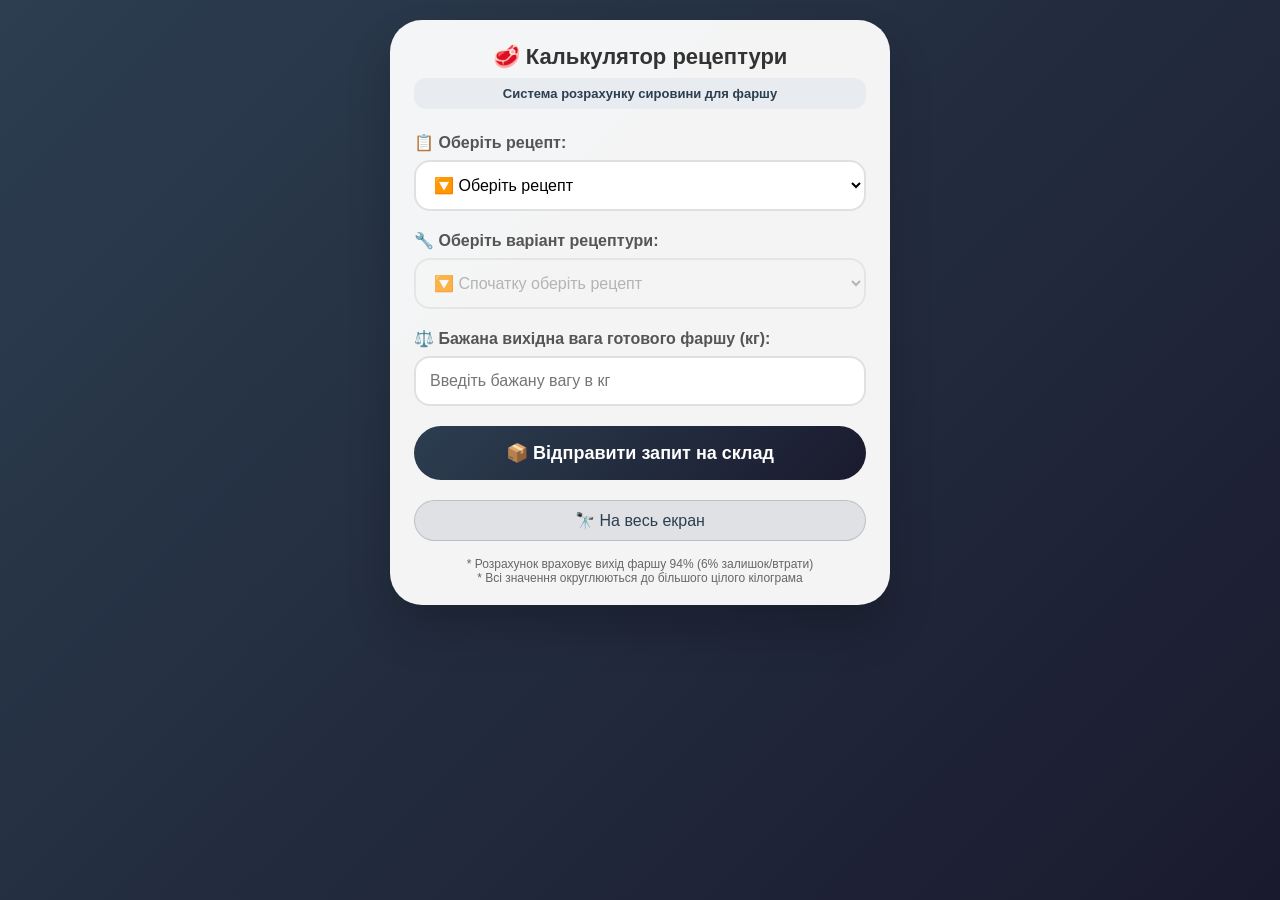
<file: app/templates/recipe.html>
<!DOCTYPE html>
<html lang="uk">
<head>
    <meta charset="UTF-8">
    <meta name="viewport" content="width=device-width, initial-scale=1.0, user-scalable=no">
    <title>🥩 Калькулятор рецептури</title>
    <script src="https://telegram.org/js/telegram-web-app.js"></script>
    <style>
        * {
            margin: 0;
            padding: 0;
            box-sizing: border-box;
        }

        body {
            background: linear-gradient(135deg, #2c3e50 0%, #1a1a2e 100%);
            font-family: 'Segoe UI', Tahoma, Geneva, Verdana, sans-serif;
            padding: 20px;
            min-height: 100vh;
            transition: all 0.3s ease;
        }

        body.fullscreen {
            padding: 0;
        }

        body.fullscreen .container {
            border-radius: 0;
            min-height: 100vh;
            margin: 0;
            max-width: 100%;
        }

        .container {
            max-width: 500px;
            margin: 0 auto;
            background: rgba(255,255,255,0.95);
            border-radius: 32px;
            padding: 24px;
            padding-bottom: 20px;
            box-shadow: 0 25px 45px rgba(0,0,0,0.2);
            transition: all 0.3s ease;
            position: relative;
        }

        h1 {
            text-align: center;
            color: #333;
            margin-bottom: 8px;
            font-size: 22px;
        }

        .subtitle {
            text-align: center;
            color: #2c3e50;
            font-size: 13px;
            margin-bottom: 24px;
            font-weight: 600;
            background: #e8ecf1;
            padding: 8px;
            border-radius: 12px;
        }

        .form-group {
            margin-bottom: 20px;
        }

        label {
            display: block;
            margin-bottom: 8px;
            font-weight: 600;
            color: #555;
        }

        select, input {
            width: 100%;
            padding: 14px;
            border: 2px solid #e0e0e0;
            border-radius: 16px;
            font-size: 16px;
            transition: all 0.3s;
            background: white;
        }

        select:focus, input:focus {
            outline: none;
            border-color: #2c3e50;
        }

        select:disabled {
            background: #f5f5f5;
            color: #999;
            cursor: not-allowed;
        }

        .result-card {
            background: linear-gradient(135deg, #f5f7fa 0%, #e8ecf1 100%);
            border-radius: 24px;
            padding: 20px;
            margin: 20px 0;
        }

        .result-title {
            font-size: 18px;
            font-weight: 700;
            color: #2c3e50;
            margin-bottom: 16px;
            text-align: center;
            padding-bottom: 8px;
            border-bottom: 2px solid #2c3e50;
        }

        .ingredient {
            display: flex;
            justify-content: space-between;
            padding: 12px 0;
            border-bottom: 1px solid rgba(0,0,0,0.1);
        }

        .ingredient:last-child {
            border-bottom: none;
        }

        .ingredient-name {
            font-weight: 600;
            color: #333;
        }

        .ingredient-percent {
            color: #888;
            font-size: 12px;
            margin-left: 8px;
        }

        .ingredient-amount {
            font-weight: 700;
            color: #2c3e50;
        }

        .total {
            margin-top: 16px;
            padding-top: 16px;
            border-top: 2px solid #2c3e50;
            display: flex;
            justify-content: space-between;
            font-weight: 700;
            font-size: 18px;
        }

        .info-note {
            background: #fff3cd;
            border-radius: 16px;
            padding: 12px;
            margin: 16px 0;
            font-size: 12px;
            color: #856404;
        }

        .yield-note {
            background: #d1ecf1;
            border-radius: 16px;
            padding: 12px;
            margin: 16px 0;
            font-size: 12px;
            color: #0c5460;
        }

        .order-btn {
            width: 100%;
            padding: 16px;
            background: linear-gradient(135deg, #2c3e50 0%, #1a1a2e 100%);
            color: white;
            border: none;
            border-radius: 28px;
            font-size: 18px;
            font-weight: 700;
            cursor: pointer;
            transition: transform 0.2s;
            margin-bottom: 12px;
        }

        .order-btn:active {
            transform: scale(0.98);
        }

        .fullscreen-btn {
            display: flex;
            align-items: center;
            justify-content: center;
            gap: 8px;
            width: 100%;
            padding: 10px;
            background: rgba(44, 62, 80, 0.1);
            border: 1px solid rgba(44, 62, 80, 0.2);
            border-radius: 40px;
            font-size: 16px;
            cursor: pointer;
            transition: all 0.3s;
            color: #2c3e50;
            font-weight: 500;
            margin-top: 8px;
        }

        .fullscreen-btn:active {
            transform: scale(0.98);
            background: rgba(44, 62, 80, 0.2);
        }

        .info-text {
            text-align: center;
            color: #666;
            font-size: 12px;
            margin-top: 16px;
        }

        .placeholder-option {
            color: #999;
            font-style: italic;
        }

        .footer {
            margin-top: 8px;
        }
    </style>
</head>
<body>
    <div class="container">
        <h1>🥩 Калькулятор рецептури</h1>
        <div class="subtitle">Система розрахунку сировини для фаршу</div>

        <div class="form-group">
            <label>📋 Оберіть рецепт:</label>
            <select id="recipe-select">
                <option value="" selected disabled class="placeholder-option">🔽 Оберіть рецепт</option>
                <option value="10225">Артикул 10225 - Фарш філе пос. охл</option>
                <option value="" disabled>──────────</option>
                <option value="" disabled>-</option>
                <option value="" disabled>-</option>
            </select>
        </div>

        <div class="form-group">
            <label>🔧 Оберіть варіант рецептури:</label>
            <select id="variant-select" disabled>
                <option value="" selected disabled>🔽 Спочатку оберіть рецепт</option>
            </select>
        </div>

        <div class="form-group">
            <label>⚖️ Бажана вихідна вага готового фаршу (кг):</label>
            <input type="number" id="target-weight" placeholder="Введіть бажану вагу в кг" step="0.1" min="0.1" disabled>
        </div>

        <div class="result-card" id="result" style="display: none;">
            <div class="result-title" id="product-title"></div>
            <div id="ingredients-list"></div>
            <div class="total">
                <span>✅ Вихід готового фаршу:</span>
                <span id="final-yield">0 кг</span>
            </div>
            <div class="yield-note">
                ⚙️ Вихід фаршу: 94% (втрати 6%)
            </div>
            <div class="info-note" id="info-note"></div>
        </div>

        <button id="order-btn" class="order-btn" disabled>📦 Відправити запит на склад</button>
        
        <div class="footer">
            <button id="fullscreen-btn" class="fullscreen-btn">🔭 На весь екран</button>
        </div>
        
        <div class="info-text">
            * Розрахунок враховує вихід фаршу 94% (6% залишок/втрати)<br>
            * Всі значення округлюються до більшого цілого кілограма
        </div>
    </div>

    <script>
        (function() {
            const tg = window.Telegram.WebApp;
            tg.expand();

            const YIELD_PERCENT = 94;
            
            const recipesData = {
                "10225": {
                    article: "10225",
                    full_name: "Фарш філе пос. охл",
                    variants: {
                        "variant1": {
                            name: "Варіант 1",
                            ingredients: [
                                { code: "9408", name: "М'ясо філе дрібнок В", percent: 85 },
                                { code: "9387", name: "М'ясо філе дрібнок М", percent: 15 }
                            ],
                            note: "Стандартна рецептура з двома компонентами"
                        },
                        "variant2": {
                            name: "Варіант 2",
                            ingredients: [
                                { code: "9408", name: "М'ясо філе дрібнок В", percent: 100 }
                            ],
                            note: "Рецептура з одним компонентом 9408"
                        }
                    }
                }
            };

            const recipeSelect = document.getElementById('recipe-select');
            const variantSelect = document.getElementById('variant-select');
            const targetWeightInput = document.getElementById('target-weight');
            const resultDiv = document.getElementById('result');
            const productTitle = document.getElementById('product-title');
            const ingredientsList = document.getElementById('ingredients-list');
            const finalYieldSpan = document.getElementById('final-yield');
            const infoNote = document.getElementById('info-note');
            const orderBtn = document.getElementById('order-btn');
            const fullscreenBtn = document.getElementById('fullscreen-btn');

            let currentRecipe = null;
            let currentVariant = null;
            let isFullscreen = false;

            function roundUpToInt(value) {
                return Math.ceil(value);
            }

            function toggleFullscreen() {
                const body = document.body;
                isFullscreen = !isFullscreen;
                
                if (isFullscreen) {
                    body.classList.add('fullscreen');
                    fullscreenBtn.innerHTML = '🔭 Звичайний розмір';
                } else {
                    body.classList.remove('fullscreen');
                    fullscreenBtn.innerHTML = '🔭 На весь екран';
                }
            }

            fullscreenBtn.addEventListener('click', toggleFullscreen);

            function updateVariants() {
                const recipeKey = recipeSelect.value;
                
                if (!recipeKey || !recipesData[recipeKey]) {
                    variantSelect.innerHTML = '<option value="" selected disabled>🔽 Спочатку оберіть рецепт</option>';
                    variantSelect.disabled = true;
                    targetWeightInput.disabled = true;
                    targetWeightInput.value = '';
                    resultDiv.style.display = 'none';
                    orderBtn.disabled = true;
                    return;
                }

                currentRecipe = recipesData[recipeKey];
                
                let options = '<option value="" selected disabled>🔽 Оберіть варіант рецептури</option>';
                for (const [key, variant] of Object.entries(currentRecipe.variants)) {
                    options += `<option value="${key}">${variant.name}</option>`;
                }
                variantSelect.innerHTML = options;
                variantSelect.disabled = false;
                
                variantSelect.value = '';
                targetWeightInput.disabled = true;
                targetWeightInput.value = '';
                resultDiv.style.display = 'none';
                orderBtn.disabled = true;
            }

            function calculateRecipe() {
                const variantKey = variantSelect.value;
                const targetWeight = parseFloat(targetWeightInput.value);
                
                if (!currentRecipe || !variantKey || !targetWeight || targetWeight <= 0) {
                    resultDiv.style.display = 'none';
                    return;
                }

                currentVariant = currentRecipe.variants[variantKey];
                if (!currentVariant) return;

                const requiredRawWeight = targetWeight / (YIELD_PERCENT / 100);
                
                const ingredientAmounts = currentVariant.ingredients.map(ing => ({
                    code: ing.code,
                    name: ing.name,
                    percent: ing.percent,
                    amount: roundUpToInt(requiredRawWeight * (ing.percent / 100))
                }));

                productTitle.innerHTML = `${currentRecipe.article} ${currentRecipe.full_name} (${currentVariant.name})`;
                
                let html = ``;

                ingredientAmounts.forEach(ing => {
                    html += `
                        <div class="ingredient">
                            <span class="ingredient-name">📦 ${ing.code} - ${ing.name} <span class="ingredient-percent">(${ing.percent}%)</span>:</span>
                            <span class="ingredient-amount">${ing.amount} кг</span>
                        </div>
                    `;
                });

                ingredientsList.innerHTML = html;
                finalYieldSpan.innerText = `${targetWeight.toFixed(1)} кг`;
                
                const totalRawRounded = roundUpToInt(requiredRawWeight);
                infoNote.innerHTML = `📌 ${currentVariant.note}<br>📊 Для отримання ${targetWeight.toFixed(1)} кг готового фаршу потрібно сировини: ${totalRawRounded} кг (з урахуванням втрат 6%, округлено до більшого цілого)`;
                
                resultDiv.style.display = 'block';
                orderBtn.disabled = false;
            }

            function getCurrentDateTime() {
                const now = new Date();
                return now.toLocaleString('uk-UA', {
                    year: 'numeric',
                    month: '2-digit',
                    day: '2-digit',
                    hour: '2-digit',
                    minute: '2-digit',
                    second: '2-digit'
                });
            }

            recipeSelect.addEventListener('change', () => {
                updateVariants();
                targetWeightInput.disabled = true;
                targetWeightInput.value = '';
                resultDiv.style.display = 'none';
                orderBtn.disabled = true;
            });

            variantSelect.addEventListener('change', () => {
                if (variantSelect.value) {
                    targetWeightInput.disabled = false;
                    targetWeightInput.value = '';
                    resultDiv.style.display = 'none';
                    orderBtn.disabled = true;
                } else {
                    targetWeightInput.disabled = true;
                    targetWeightInput.value = '';
                    resultDiv.style.display = 'none';
                    orderBtn.disabled = true;
                }
            });

            targetWeightInput.addEventListener('input', calculateRecipe);

            orderBtn.addEventListener('click', async () => {
                const targetWeight = parseFloat(targetWeightInput.value);
                
                if (!targetWeight || targetWeight <= 0) {
                    tg.showPopup({
                        title: "❌ Помилка",
                        message: "Будь ласка, введіть бажану вихідну вагу фаршу в кг",
                        buttons: [{type: "ok"}]
                    });
                    return;
                }

                const requiredRawWeight = targetWeight / (YIELD_PERCENT / 100);
                
                const ingredientAmounts = currentVariant.ingredients.map(ing => ({
                    code: ing.code,
                    name: ing.name,
                    percent: ing.percent,
                    amount: roundUpToInt(requiredRawWeight * (ing.percent / 100))
                }));

                const dateTime = getCurrentDateTime();
                
                let popupMessage = `📋 ЗАМОВЛЕННЯ НА СКЛАД\n`;
                popupMessage += `📅 ${dateTime}\n\n`;
                popupMessage += `📦 Артикул: ${currentRecipe.article}\n`;
                popupMessage += `🍗 Продукт: ${currentRecipe.full_name}\n`;
                popupMessage += `🔧 Рецептура: ${currentVariant.name}\n\n`;
                popupMessage += `📦 ПОТРІБНО ЗАМОВИТИ:\n`;
                
                ingredientAmounts.forEach(ing => {
                    popupMessage += `• ${ing.code} (${ing.name}): ${ing.amount} кг\n`;
                });
                
                popupMessage += `\n✅ Очікуваний вихід: ${targetWeight.toFixed(1)} кг готового фаршу`;
                popupMessage += `\n📊 Враховано втрати: 6% (округлено до більшого цілого)`;

                let orderMessage = `📋 *ЗАМОВЛЕННЯ НА СКЛАД*\n\n`;
                orderMessage += `📅 *Дата та час:* ${dateTime}\n\n`;
                orderMessage += `📦 *Артикул:* ${currentRecipe.article}\n`;
                orderMessage += `🍗 *Продукт:* ${currentRecipe.full_name}\n`;
                orderMessage += `🔧 *Рецептура:* ${currentVariant.name}\n\n`;
                orderMessage += `📦 *Потрібно замовити сировину:*\n`;
                
                ingredientAmounts.forEach(ing => {
                    orderMessage += `• ${ing.code} (${ing.name}): ${ing.amount} кг\n`;
                });
                
                orderMessage += `\n✅ *Очікуваний вихід:* ${targetWeight.toFixed(1)} кг готового фаршу`;
                orderMessage += `\n📊 *Враховано втрати:* 6% (вихід 94%)`;
                orderMessage += `\n🔺 *Всі значення округлено до більшого цілого кг*`;

                try {
                    const response = await fetch('/api/order', {
                        method: 'POST',
                        headers: {'Content-Type': 'application/json'},
                        body: JSON.stringify({
                            article: currentRecipe.article,
                            product_name: currentRecipe.full_name,
                            variant: currentVariant.name,
                            target_weight: targetWeight,
                            required_raw_weight: requiredRawWeight,
                            ingredients: ingredientAmounts,
                            date_time: dateTime
                        })
                    });

                    if (response.ok) {
                        tg.showPopup({
                            title: "✅ Замовлення відправлено!",
                            message: popupMessage,
                            buttons: [{type: "ok"}]
                        });
                        
                        tg.sendData(JSON.stringify({
                            type: 'order',
                            article: currentRecipe.article,
                            variant: currentVariant.name,
                            target_weight: targetWeight,
                            ingredients: ingredientAmounts,
                            date_time: dateTime,
                            message: orderMessage
                        }));
                    } else {
                        tg.showPopup({
                            title: "❌ Помилка",
                            message: "Не вдалося відправити замовлення. Спробуйте ще раз.",
                            buttons: [{type: "ok"}]
                        });
                    }
                } catch (error) {
                    console.error('Error:', error);
                    tg.showPopup({
                        title: "❌ Помилка",
                        message: "Помилка з'єднання. Перевірте інтернет.",
                        buttons: [{type: "ok"}]
                    });
                }
            });

            updateVariants();
        })();
    </script>
</body>
</html>
</file>
